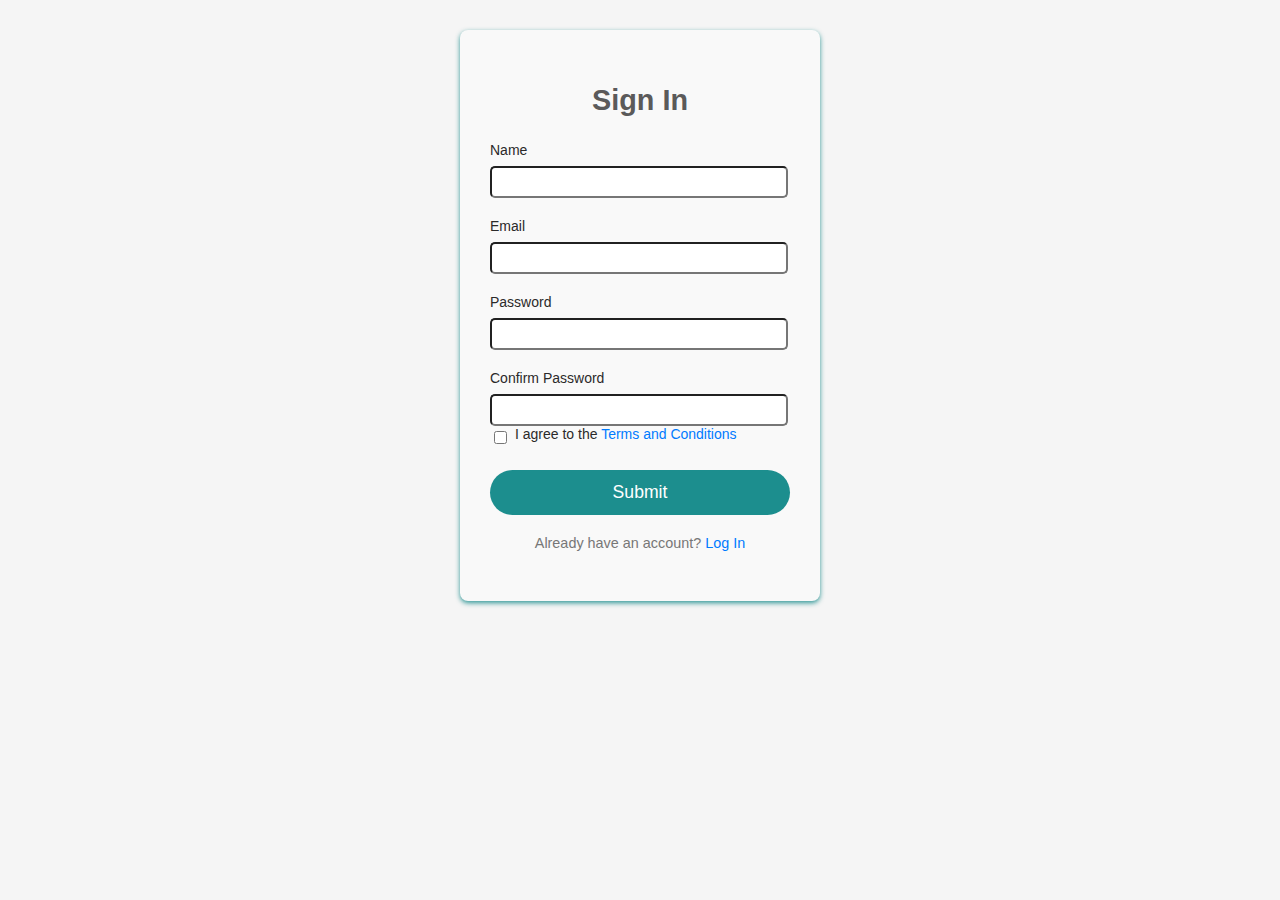
<file: signUp.html>
<!DOCTYPE html>
<html lang="en">
  <head>
    <meta charset="UTF-8" />
    <meta name="viewport" content="width=device-width, initial-scale=1.0" />
    <title>Sign Up</title>
    <link rel="stylesheet" href="signUp.css" />
  </head>
  <body>
    <div class="signup-container">
      <h2>Sign In</h2>
      <form id="signup-form">
        <div class="form-group">
          <label for="name">Name</label>
          <input type="text" id="name" name="name" required />
        </div>
        <div class="form-group">
          <label for="email">Email</label>
          <input type="email" id="email" name="email" required />
        </div>
        <div class="form-group">
          <label for="password">Password</label>
          <input type="password" id="password" name="password" required />
        </div>
        <div class="form-group">
          <label for="confirm-password">Confirm Password</label>
          <input
            type="password"
            id="confirm-password"
            name="confirm-password"
            required
          />
        <div class="form-group terms">
          <input type="checkbox" id="terms" name="terms" required />
          <label for="terms"
            >I agree to the <a href="/terms">Terms and Conditions</a></label
          >
        </div>
        <button type="submit" class="button primary">Submit</button>
        <p class="login-link">
          Already have an account? <a href="/login-page/login.html">Log In</a>
        </p>
      </form>
    </div>
  </body>
</html>
</file>
<file: signUp.css>
body {
    font-family:  'Segoe UI', Tahoma, Geneva, Verdana, sans-serif;
    background-color: whitesmoke;
    margin: 0;
    padding: 0;
  }
  .signup-container {
    width: 300px;
    margin: 30px auto;
    padding: 30px;
    background-color: #f9f9f9;
    border-radius: 8px;
    box-shadow: 0 2px 5px rgba(0, 128, 128, 0.803);
  }
  
  .signup-container h2 {
    font-size: 1.8rem;
    text-align: center;
    color: rgb(91, 90, 90);
    font-weight: bold;
    margin-bottom: 25px;
  }
  
  .form-group {
    margin-bottom: 20px;
  }
  .terms{
    display:flex;
    align-items: center;
  }
  
  .form-group label {
    display: block;
    margin-bottom: 8px;
    color: rgb(43, 42, 42);
    font-size: 14px;
  }
  
  .form-group input[type="text"],
  .form-group input[type="email"],
  .form-group input[type="password"],
  .form-group select {
    width: calc(100% - 16px);
    padding: 5px;
    border-radius: 5px;
    font-size: 1rem;
  }
  
  .form-group input[type="checkbox"] {
    margin-right: 8px;
  }
  
  .form-group label a {
    color: #007bff;
    text-decoration: none;
  }
  
  .form-group label a:hover {
    text-decoration: none;
  }
  
  .button.primary {
    display: block;
    width: 100%;
    padding: 12px;
    background-color: rgba(0, 128, 128, 0.889);
    color: white;
    border: none;
    border-radius: 50px;
    font-size: 1.1rem;
    cursor: pointer;
    transition: background-color 0.3s ease;
  }
  
  .button.primary:hover {
    background-color: teal;
  }
  
  .login-link {
    text-align: center;
    margin-top: 20px;
    color: #777;
    font-size: 0.9rem;
  }
  
  .login-link a {
    color: #007bff;
    text-decoration: none;
  }
  
  .login-link a:hover {
    text-decoration: underline;
  }
  
  /* Responsive adjustments */
  @media (max-width: 600px) {
    .signup-container {
        margin: 20px;
        padding: 20px;
    }
  }
</file>
